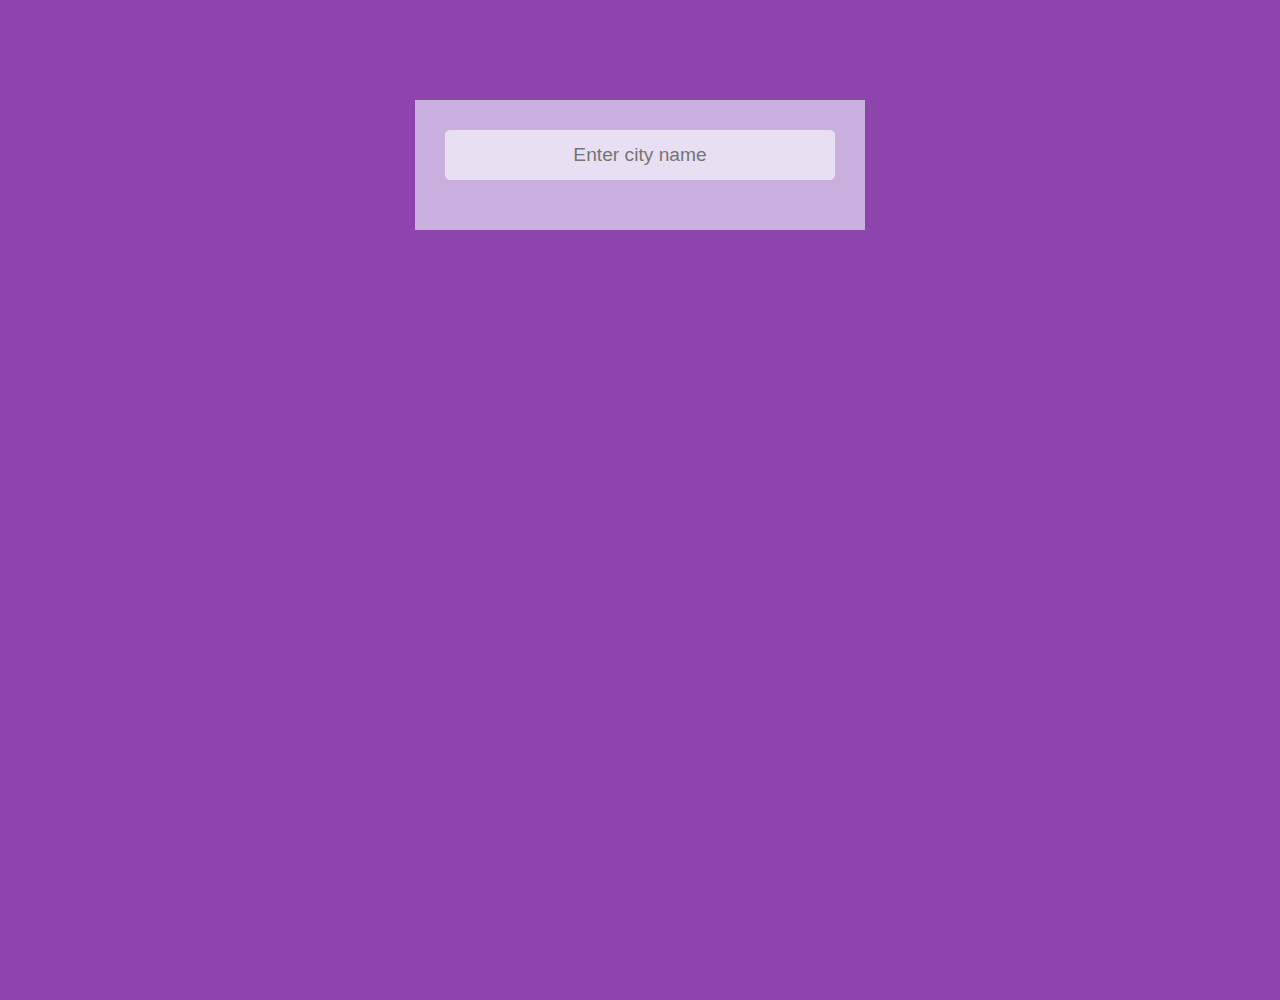
<file: Weather-app/index.html>
<!-- Weather app using HTML, CSS & JS -->
<!DOCTYPE html>
<html lang="en">
<head>
    <meta charset="UTF-8">
    <meta http-equiv="X-UA-Compatible" content="IE=edge">
    <meta name="viewport" content="width=device-width, initial-scale=1.0">
    <title>Weather app</title>
    <link rel="stylesheet" href="style.css">
</head>
<body>
    <div class="main-app">
        <div class="searchBox">
            <input type="text" class="input-box" id="input-box" placeholder="Enter city name">
        </div>

        <div class="weather-box">
            <div class="location">
                <div class="city" id="city"></div>
                <div class="date" id="date"></div>
            </div>

            <div class="weather-status">
                <div class="temp" id="temp"></div>
                <div class="min-max" id="min-max"></div>
                <div class="weather" id="weather"></div>
                <div class="img" id="img"></div>
            </div>
        </div>
    </div>
</body>
<script src="weather-app.js"></script>
</html>
</file>
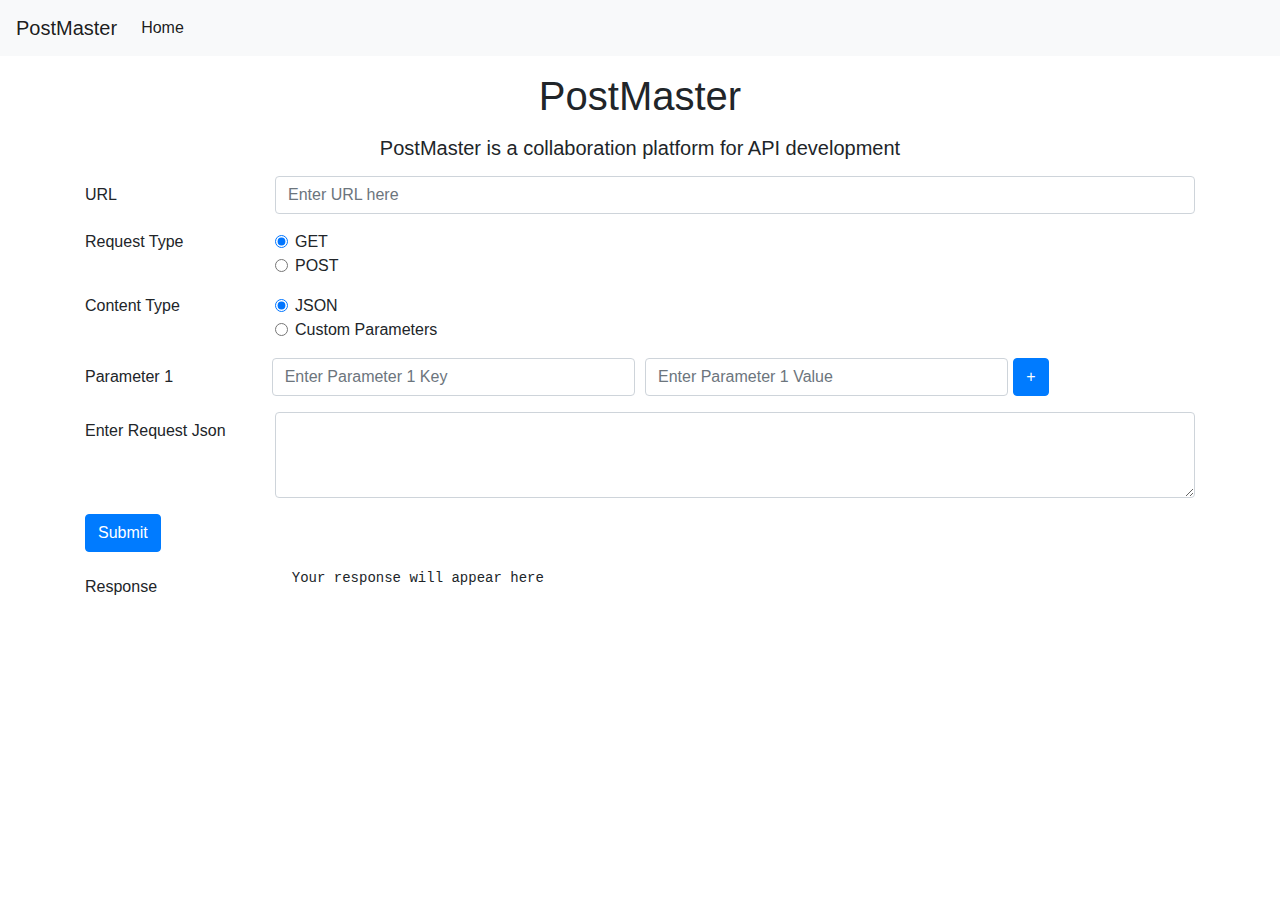
<file: Project-6.html>
<!doctype html>
<html lang="en">

<head>
    <!-- Required meta tags -->
    <meta charset="utf-8">
    <meta name="viewport" content="width=device-width, initial-scale=1, shrink-to-fit=no">

    <!-- Bootstrap CSS -->
    <link rel="stylesheet" href="https://maxcdn.bootstrapcdn.com/bootstrap/4.0.0/css/bootstrap.min.css"
        integrity="sha384-Gn5384xqQ1aoWXA+058RXPxPg6fy4IWvTNh0E263XmFcJlSAwiGgFAW/dAiS6JXm" crossorigin="anonymous">

    <title>PostMan clone!</title>
</head>

<body>
    <nav class="navbar navbar-expand-lg navbar-light bg-light">
        <a class="navbar-brand" href="#">PostMaster</a>
        <button class="navbar-toggler" type="button" data-toggle="collapse" data-target="#navbarSupportedContent"
            aria-controls="navbarSupportedContent" aria-expanded="false" aria-label="Toggle navigation">
            <span class="navbar-toggler-icon"></span>
        </button>

        <div class="collapse navbar-collapse" id="navbarSupportedContent">
            <ul class="navbar-nav mr-auto">
                <li class="nav-item active">
                    <a class="nav-link" href="#">Home <span class="sr-only">(current)</span></a>
                </li>

            </ul>

        </div>
    </nav>
    <div class="container">
        <h1 class="text-center my-3">PostMaster</h1>
        <h5 class="text-center"> PostMaster is a collaboration platform for API development</h5>
    </div>
    <div class="container my-3">
        <!-- URL box -->
        <div class="form-group row">
            <label for="url" class="col-sm-2 col-form-label">URL</label>
            <div class="col-sm-10">
                <input type="text" class="form-control" id="url" placeholder="Enter URL here">
            </div>
        </div>
        <!-- Request type box -->
        <fieldset class="form-group">
            <div class="row">
                <legend class="col-form-label col-sm-2 pt-0">Request Type</legend>
                <div class="col-sm-10">
                    <div class="form-check">
                        <input class="form-check-input" type="radio" name="requestType" id="get" value="GET" checked>
                        <label class="form-check-label" for="get">
                            GET
                        </label>
                    </div>
                    <div class="form-check">
                        <input class="form-check-input" type="radio" name="requestType" id="post" value="POST">
                        <label class="form-check-label" for="post">
                            POST
                        </label>
                    </div>

                </div>
            </div>
        </fieldset>

        <!-- Content type box -->
        <fieldset class="form-group">
            <div class="row">
                <legend class="col-form-label col-sm-2 pt-0">Content Type</legend>
                <div class="col-sm-10">
                    <div class="form-check">
                        <input class="form-check-input" type="radio" name="contentType" id="jsonRadio" value="json"
                            checked>
                        <label class="form-check-label" for="json">
                            JSON
                        </label>
                    </div>
                    <div class="form-check">
                        <input class="form-check-input" type="radio" name="contentType" id="paramsRadio" value="params">
                        <label class="form-check-label" for="params">
                            Custom Parameters
                        </label>
                    </div>

                </div>
            </div>
        </fieldset>

        <!-- Parameters box - This will hide on clicking json option in content type  -->
        <div id="parametersBox">
            <div class="form-row">
                <label for="url" class="col-sm-2 col-form-label">Parameter 1</label>
                <div class="col-md-4">
                    <input type="text" class="form-control" id="parameterKey1" placeholder="Enter Parameter 1 Key">
                </div>
                <div class="col-md-4">
                    <input type="text" class="form-control" id="parameterValue1" placeholder="Enter Parameter 1 Value">
                </div>
                <button id="addParam" class="btn btn-primary">+</button>
            </div>
            <div id="params"></div>
        </div>

        <!-- Json Request box - This will hide on clicking parameters option in content type -->
        <div class="my-3" id="requestJsonBox">
            <div class="form-group row">
                <label for="requestJsonText" class="col-sm-2 col-form-label">Enter Request Json</label>
                <div class="col-sm-10">
                    <textarea class="form-control" id="requestJsonText" rows="3"></textarea>
                </div>
            </div>
        </div>

        <!-- Submit button which will trigger fetch api -->
        <div class="form-group row my-2">
            <div class="col-sm-10">
                <button id="submit" class="btn btn-primary">Submit</button>
            </div>
        </div>


        <div class="my-3" id="responseJsonBox">
            <div class="form-group row">
                <label for="responseJsonText" class="col-sm-2 col-form-label">Response</label>
                <div class="col-sm-10">
                    <!-- <textarea class="form-control" id="responseJsonText" rows="3">Your response will appear here</textarea> -->

                    <pre id='responsePre'
                        class="language-javascript"> <code id='responsePrism' class="language-javascript"> Your response will appear here </code> </pre>
                </div>
            </div>
        </div>

    </div>


    </div>
    <!-- Optional JavaScript -->
    <!-- jQuery first, then Popper.js, then Bootstrap JS -->
    <script src="https://code.jquery.com/jquery-3.2.1.slim.min.js"
        integrity="sha384-KJ3o2DKtIkvYIK3UENzmM7KCkRr/rE9/Qpg6aAZGJwFDMVNA/GpGFF93hXpG5KkN"
        crossorigin="anonymous"></script>
    <script src="https://cdnjs.cloudflare.com/ajax/libs/popper.js/1.12.9/umd/popper.min.js"
        integrity="sha384-ApNbgh9B+Y1QKtv3Rn7W3mgPxhU9K/ScQsAP7hUibX39j7fakFPskvXusvfa0b4Q"
        crossorigin="anonymous"></script>
    <script src="https://maxcdn.bootstrapcdn.com/bootstrap/4.0.0/js/bootstrap.min.js"
        integrity="sha384-JZR6Spejh4U02d8jOt6vLEHfe/JQGiRRSQQxSfFWpi1MquVdAyjUar5+76PVCmYl"
        crossorigin="anonymous"></script>
        <script src="Project-6.js"></script>
</body>

</html>
</file>
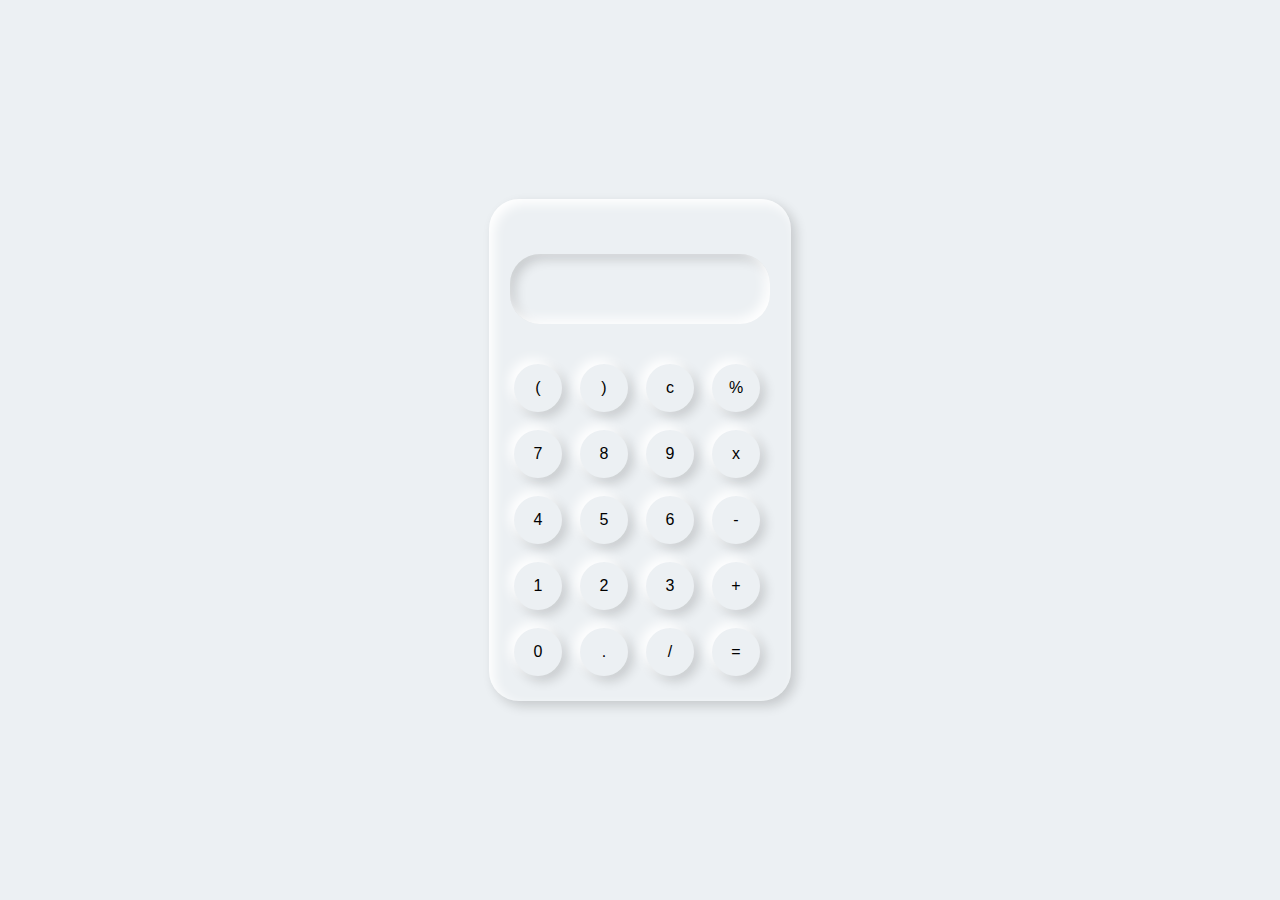
<file: Calculator/calculator.html>
<!-- calculator -->
<!DOCTYPE html>
<html lang="en">

<head>
    <meta charset="UTF-8">
    <meta http-equiv="X-UA-Compatible" content="IE=edge">
    <meta name="viewport" content="width=device-width, initial-scale=1.0">
    <link rel="stylesheet" href="calculator.css">
    <title>Calculator</title>
</head>

<body>
    <div class="container">
        <div class="calculator">
            <input type="table" name="screen" id="screen">
            <table>
                <tr>
                    <td><button>(</button></td>
                    <td><button>)</button></td>
                    <td><button>c</button></td>
                    <td><button>%</button></td>
                </tr>
                <tr>
                    <td><button>7</button></td>
                    <td><button>8</button></td>
                    <td><button>9</button></td>
                    <td><button>x</button></td>
                </tr>
                <tr>
                    <td><button>4</button></td>
                    <td><button>5</button></td>
                    <td><button>6</button></td>
                    <td><button>-</button></td>
                </tr>
                <tr>
                    <td><button>1</button></td>
                    <td><button>2</button></td>
                    <td><button>3</button></td>
                    <td><button>+</button></td>
                </tr>
                <tr>
                    <td><button>0</button></td>
                    <td><button>.</button></td>
                    <td><button>/</button></td>
                    <td><button>=</button></td>
                </tr>
            </table>
        </div>
    </div>
</body>
<script src="calculator.js"></script>
</html>
</file>
<file: Weather-app/style.css>
/* Weather app using HTML, CSS & JS */
*{
    padding: 0;
    margin: 0;
    box-sizing: border-box;
}
body{
    /* background: #737980; */
    background: #8e44ad;
    height: 100vh;
    background-repeat: no-repeat;
    background-position: center;
    font-family: Arial, Helvetica, sans-serif;
    background-size: cover;
}
.main-app{
    width: 50vh;
    margin: 100px auto;
    padding: 30px;
    text-align: center;
    background: rgba(240, 248, 255, 0.6);
}
.main-app > *{
    margin-bottom: 20px;
}

.input-box{
    color: black;
    background-color: rgba(255, 255,255, 0.6);
    width: 100%;
    text-align: center;
    outline: none;
    border-radius: 5px;
    height: 50px;
    font-size: 1.2rem;
    border: none;
    padding: 0% 10px;
}
.input-box:focus{
    background: white;
}
.weather-box{
    /*   to hide detail box  */
    display: none;
    color: black;
    padding: 20px;
    line-height: 2rem;
    border-radius: 10px;
    background-color: rgba(255, 255,255, 0.6);
    height: 50vh;
}

.location{
    font-weight: bold;
}
.weather-status{
    padding: 20px;
}
.temp{
    font-size: 50pt;
    font-weight: 700;
    margin: 20px 0;
    text-shadow: 2px 4px rgba(0, 0, 0, 0.3);
}

.min-max .weather{
    font-size: 12pt;
    font-weight: 600;
}
</file>
<file: Calculator/calculator.css>
*{
    margin: 0;
    padding: 0;
    box-sizing: border-box;
    background: #ecf0f3;
    color: black;
    font-family: sans-serif;
    outline: none;

}

.container{
    height: 100vh;
    display: flex;
    justify-content: center;
    align-items: center;
}
.calculator{
    background-color: #ecf0f3;
    border-radius: 30px;
    padding: 15px;
    box-shadow: inset 5px 5px 12px #ffffff, 5px 5px 12px rgba(0, 0, 0, .16);
    display: grid;
    grid-template-columns: repeat(4, 68px)
}
input{
   grid-column: span 4;
   height: 70px;
   width: 260px;
   background-color: #ecf0f3;
   box-shadow: inset -5px -5px 12px #ffffff,
   inset 5px 5px 12px rgba(0, 0, 0, .16);
   border: none;
   border-radius: 30px;
   color: rgb(70, 70, 74);
   font-size: 50px;
   text-align: end;
   margin: auto;
   margin-top: 40px;
   margin-bottom: 30px;
   padding: 20px;
}
button{
    height: 48px ;
    width: 48px;
    background-color: #ecf0f3;
    box-shadow:  -5px -5px 12px #ffffff,
     5px 5px 12px rgba(0, 0, 0, .16);
     border: none;
     border-radius: 50%;
     margin: 8px;
     font-size: 16px;
}
</file>
